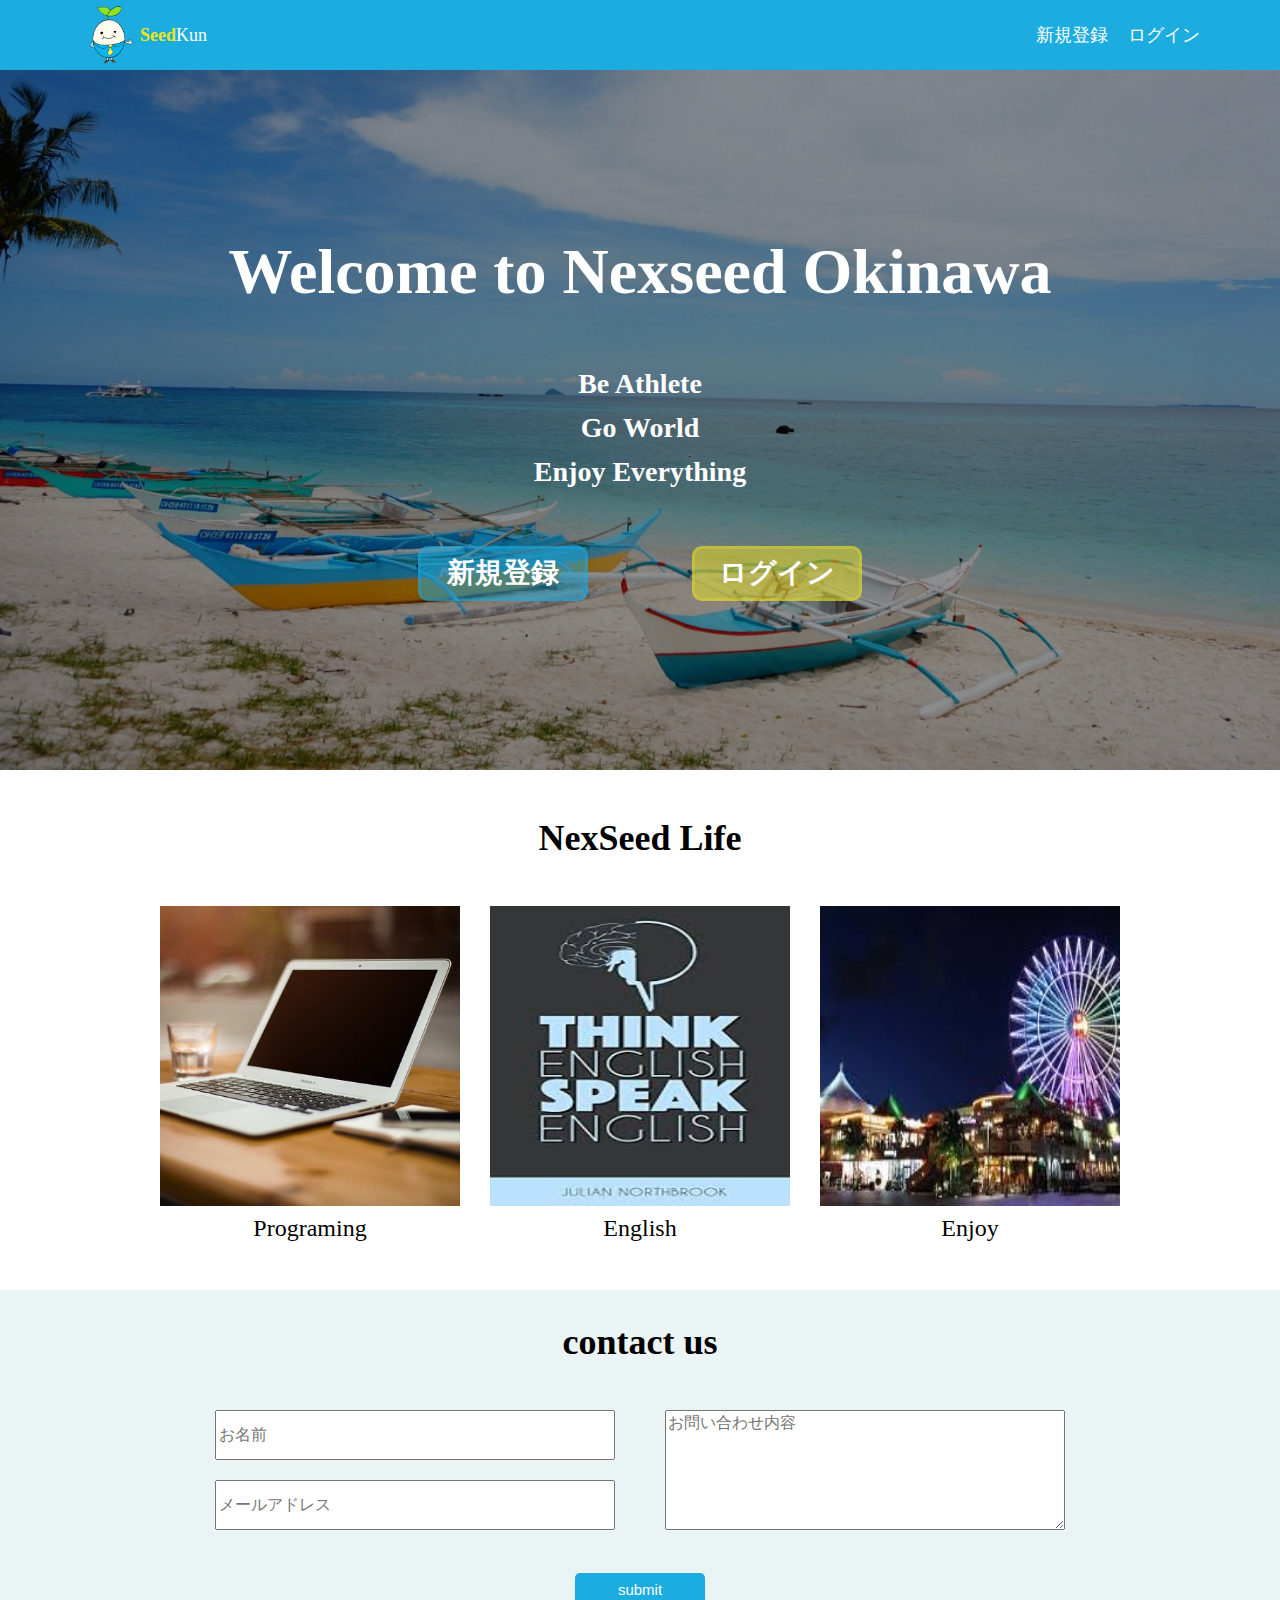
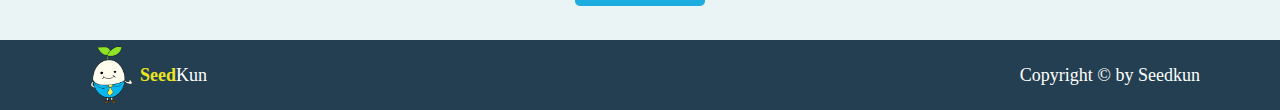
<file: index.html>
<!DOCTYPE html>
<html lang="ja">
<head>
	<meta charset="utf-8">
	<!-- ----- レシポンシブ反映コード ------------- -->
	<meta name="viewport" content="width=device-width, initial-scale=1.0">
	<!-- ----- レシポンシブ反映コード終わり ------------- -->
	<title>Speak Native Japanese!</title>
	<link rel="stylesheet" type="text/css" href="css/reset.css">
	<link rel="stylesheet" type="text/css" href="css/style.css">
</head>
<body>
	<!-------------------- header --------------------------->
	<header class="fixed">
			<!-- header 左側 -->
			<div class="icon">
				<img src="img/seedkun.png">
				<span class="name"><strong>Seed</strong>Kun</span>
			</div>
			<!-- header 右側 -->
			<ul class="header-right">
				<li>新規登録</li>
				<li>ログイン</li>
	</header>
	<!------------------ headerここまで ----------------------->
	<!------------------ main welcome 始まり ----------------->
	<main class="welcome" id="margin-for-fixed">
		<h1 class="title">Welcome to Nexseed Okinawa</h1>
		<ul class="guideline">
			<li>Be Athlete</li>
			<li>Go World</li>
			<li>Enjoy Everything</li>
		</ul>
		<div class="btn-group">
			<button class="btn register">新規登録</button>
			<button class="btn login">ログイン</button>
		</div>
	</main>
	<!------------------- welcome ここまで --------------->
	<!------------------- curriculum --------------->
	<main class="curriculum">
		<h2 class="sub-title">NexSeed Life</h2>
		<ul class="img-box">
			<li>
				<img src="img/programming.jpg">
				<span>Programing</span>
			</li>
			<li>
				<img src="img/english.jpg">
				<span>English</span>
			</li>
			<li>
				<img src="img/enjoy.jpg">
				<span>Enjoy</span>
			</li>
		</ul>
	</main>
	<!------------------- curriculum ここまで --------------->
	<!------------------- contact --------------->
	<aside class="contact">
		<h2 class="sub-title">contact us</h2>
		<form>
			<div class="form">
				<!----------- 左 --------->
				<div class="form-left">
					<fieldset>
						<input type="text" class="name" placeholder="お名前">
					</fieldset>
					<fieldset>
						<input type="email" class="email" placeholder="メールアドレス">
					</fieldset>
				</div>
				<!--------- 右 ------------>
				<div class="form-right">
					<textarea class="inquiry" placeholder="お問い合わせ内容"></textarea>
				</div>
			</div>
			<button>submit</button>
		</form>
	</aside>
	<footer>
		<!-- -------------footer 左側----------- -->
		<div class="icon">
				<img src="img/seedkun.png">
				<span class="name"><strong>Seed</strong>Kun</span>
			</div>
		<!-- -------------footer 右側----------- -->
		<p class="footer-right">Copyright &copy; by Seedkun</p>
		<!-- -------- &copy;でコピーライトマーク ---------- -->
	</footer>
</body>
</html>
</file>
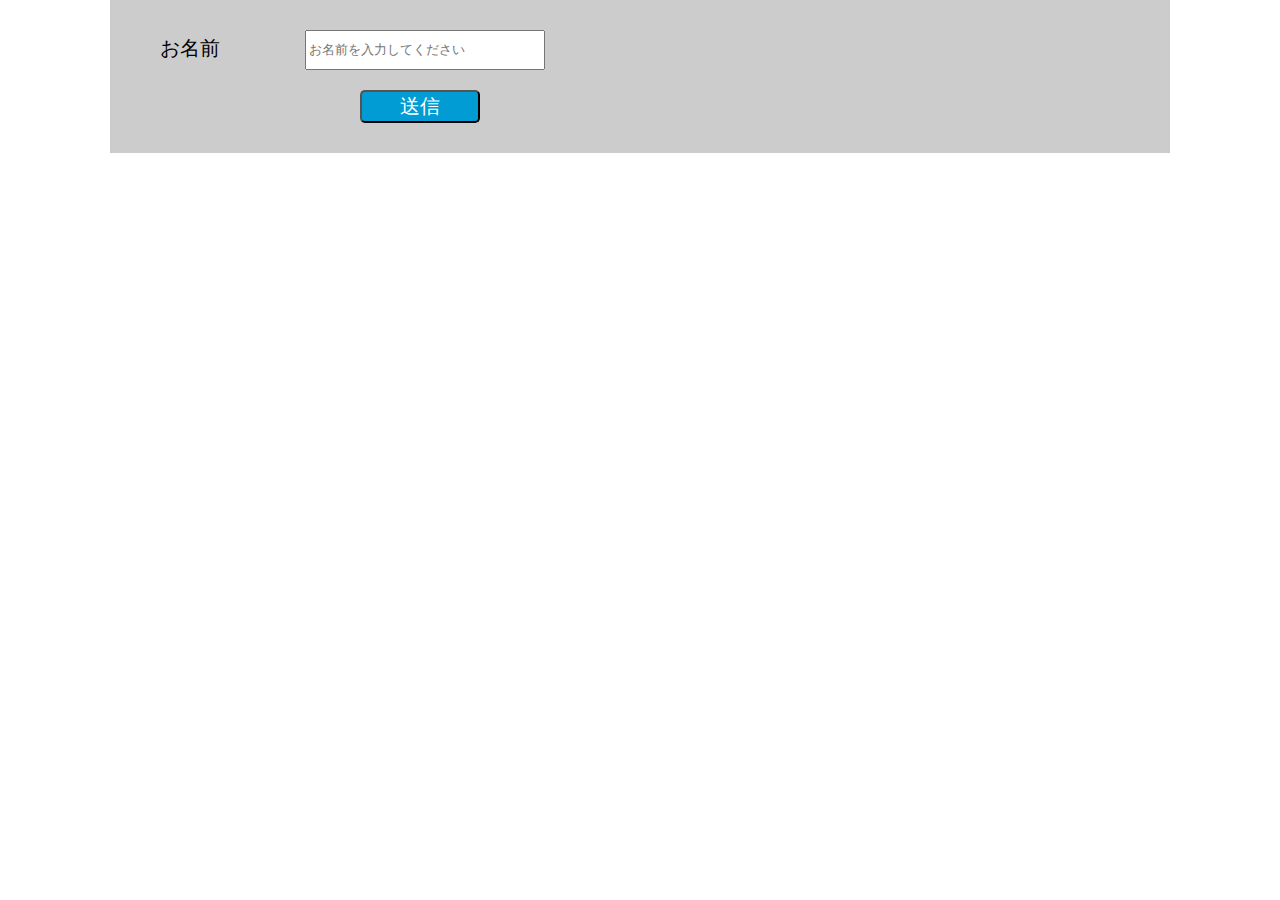
<file: form/index.html>
<!DOCTYPE html>
<html>
<head>
	<title>フォーム練習</title>
	<meta charset="utf-8">
	<link rel="stylesheet" type="text/css" href="reset.css">
	<link rel="stylesheet" type="text/css" href="style.css">
</head>
<body>
	<div class="contact">
	<form>
		<!-------------- テキスト ----------------->
			<div class="form-group">
				<label class="label">お名前</label>
				<input type="text" name="" class="input-field" placeholder="お名前を入力してください">
			</div>

			<!-- -----------ラジオボタン ーーー---------->
			<div class="form-group"></div>

			<!----- セレクトボックスボックス（プルダウン） ---->
			<div class="form-group"></div>

			<!--------- チェックボックス -------------->
			<div class="form-group"></div>

			<!--------- ボタン --------------------->
			<div class="form-group">
			<button class="button" type="submit">送信</button>
			</div>
	</form>
	</div>
</body>
</html>
</file>
<file: css/style.css>
/*----------------------------------header-----------------------------*/
header {
	background-color: #1dace0;
	color: #fff;
	font-size: 18px;
	padding: 5px 0;
	display: flex;
	margin-top: -70px;
	justify-content: space-between;
}

.icon img {
	height: 60px;
}


.icon  {
	display: flex;
	align-items: center;
	margin-left: 80px;
}


.icon .name strong {
	color: #eae51f;
	align-items: center;
}


.icon img {
	height: 60px;
}


.header-right {
	display: flex;
	align-items: center;
	margin-right: 80px;
}


.header-right li:first-child {
	margin-right: 20px;
}

/*--------------------------headerここまで-----------------------------------*/
/*-------------------------main ここから----------------------------------*/



.input-field {
	margin-left: 220px;
	margin-bottom: 10px;
	width: 600px;
	height: 40px;
	line-height: 40px;
	box-sizing: border-box;
}

.otoiawase {
	display: flex;
	justify-content: center;
	margin-left: 500px;
	margin-bottom: 500px;
}

.fixed {
	position: fixed;
	width: 100%;
}


#margin-for-fixed {
	margin-top: 70px;
}

.welcome {
	background-image: url(../img/background1.jpg);
	height: 700px;
	color: #fff;
	text-align: center;
	display: flex;
	flex-direction: column;
	justify-content: center;
	background-repeat: no-repeat;
	background-size: cover;
}

.title{
	font-size: 64px;
}


.guideline {
	margin-top: 50px;
	font-size: 28px;
	font-weight: bold;
}


.guideline li {
	margin-top: 16px;
}


.btn-group {
	margin-top: 60px;
}


.btn {
	width: 170px;
	height: 55px;
	color: #fff;
	font-weight: bold;
	font-size: 28px;
	border-radius: 10px;
	cursor: pointer;
	margin-left: 120p
}

.btn:last-child {
	margin-left: 100px;
}

.register {
	background-color: rgba(29,172,224,.5);
	border: 3px solid rgba(29,172,224,.3);
}

.register:hover {
	background-color: rgba(29,172,224);
}

.login {
	background-color: rgba(236,227,35,.5);
	border: 3px solid rgba(236,227,35,.3);
}

.login:hover {
	background-color: rgba(236,227,35);
}


/*--------------curriculum------------------------*/
.curriculum {
	margin-top: 50px;
}

.sub-title {
	font-size: 36px;
	text-align: center;
}


.img-box {
	margin-top: 50px;
	display: flex;
	justify-content: center;
}


.img-box li img {
	width: 300px;
	height: 300px;
}


.img-box li {
	display: flex;
	flex-direction: column;
	text-align: center;
	margin-right: 60px;
}


.img-box li:last-child{
	margin-right: 0;
}

.img-box li img {
	width: 300px;
	height: 300px;
}


.img-box li span{
	font-size: 24px;
	margin-top: 10px;
}

/*---------curriculumここまで-----------*/

/*--------contact-----------------*/


.contact{
	display: flex;
	flex-direction: column;
	justify-content: center;
	text-align: center;
	background-color: #ebf4f5;
	margin-top: 50px;
	height: 350px;
}




.form {
	display: flex;
	justify-content: center;
}



.form .name,.form .email {
	height: 50px;
	width: 400px;
	font-size: 16px;
	box-sizing: border-box;
}




.form .name {
	margin-bottom: 20px;
}



.form-left {
	margin-right: 50px;
}



.inquiry {
	height: 120px;
	width: 400px;
	font-size: 16px;
	box-sizing: border-box;
}


.contact .form {
	margin: 50px 0 40px;
}



.contact button {
	background-color: #1dace0;
	color: #fff;
	border: 3px solid #1dace0;
	border-radius: 5px;
	font-size: 24px;
	padding: 15px 30px;
	box-sizing: border-box;
}

/*----contact ここまで------*/

/*-------footer-------------*/
footer {
	background-color: #233f51;
	color: #fff;
	font-size: 18px;
	padding: 5px 0;
	display: flex;
	justify-content: space-between;
	align-items: center;
}



.footer-right {
	margin-right: 80px;
}

/*-------- footer終わり ---------*/

/*レシポンシブデザイン*/


/*小型PC用*/
@media screen and (max-width: 1280px) {

.img-box li {
	margin-right: 30px;
}


}

/*タブレット*/
@media screen and (max-width: 960px) {

.welcome background-image {
	width: 400px;
}


.contact {
	height: 500px;
}


main .img-box {
	display: flex;
	flex-wrap: wrap;
}


main li:last-child {
	margin-top: 20px;
}



.contact .form {
	flex-flow: column;
}

.contact .form-left {
	margin-right: 0;
}


.contact .form-right {
	margin-top: 20px;
}

.contact .form-left:first-child {
	margin-top: 0;
}


form .sub-title {
	padding-bottom: 20px;
}

}



.contact button {
	background-color: #1dace0;
	color: #fff;
	border: 3px solid #1dace0;
	border-radius: 5px;
	font-size: 15px;
	padding: 5px 40px;
	box-sizing: border-box;


}

/*スマフォ*/
@media screen and (max-width: 480px){

		body {
		min-width: 375px;
	}

/*header*/
.icon {
	margin-left: 20px;
}

.icon .name {
	display: none;
}

.header-right {
	display: none;
}

/*welcome*/
.title {
	font-size: 30px;
}

.guideline {
	margin-top: 30px;
	font-size: 24px;
	font-weight: normal;
}

.btn-group {
	display: flex;
	flex-flow: column nowrap;
	align-items: center;
	margin-top: 40px;
}

.btn {
	height: 48px;
	width: 140px;
	font-size: 24px;
	margin-top: 20px;
	font-weight: bold;
	border-radius: 10px;
}

.btn:last-child {
	margin-left: 0;
}

.btn:first-child {
	margin-top: 0;
}

/*curriculum*/
.img-box {
	flex-flow: column nowrap;
}

.img-box li {
	display: flex;
	flex-direction: column;
	align-items: center;
	margin-right: 0;
	margin-top: 30px;
}


.img-box li:first-child {
	margin-top: 0;
}


.img-box li span {
	margin-top: 20px;
	font-size: 16px;
}


/*contact*/
.contact .form {
	flex-flow: column nowrap;
	margin: 30px 0;
}


.form .name, .form .email, .form .inquiry {
	width: 80%;
}



.form .name, .form .email, {
	height: 30px;
}



.form .inquiry {
	height: 50px;
}



.form-left {
	margin-right: 0;
}



.form-right {
	margin-top: 20px;
}



.contact button {
	font-size: 20px;
	padding: 5px 40px;
}



/*footer*/
footer {
	display: flex;
	justify-content: center;
}


footer .icon {
	display: none;
}


footer .footer-right {
	margin-right: 0;
}





}
</file>
<file: form/style.css>
.contact{
	margin: 0 auto;
	width: 960px;
	background-color: #ccc;
	padding: 30px 50px;
	font-size: 20px;
}

.label{
	width: 120px;
	margin-right: 80px;
}

.input-field{
	width: 240px;
	height: 40px;
	line-height: 40px;
	box-sizing: border-box;
}

.button{
	background-color: #009cd3;
	color: #fff;
	font-size: 20px;
	width: 120px;
	border-radius: 5px;
	border: 3px sold #009cd3;
	margin-left: 200px;
	margin-top: 20px;
	text-align: center;
}
</file>
